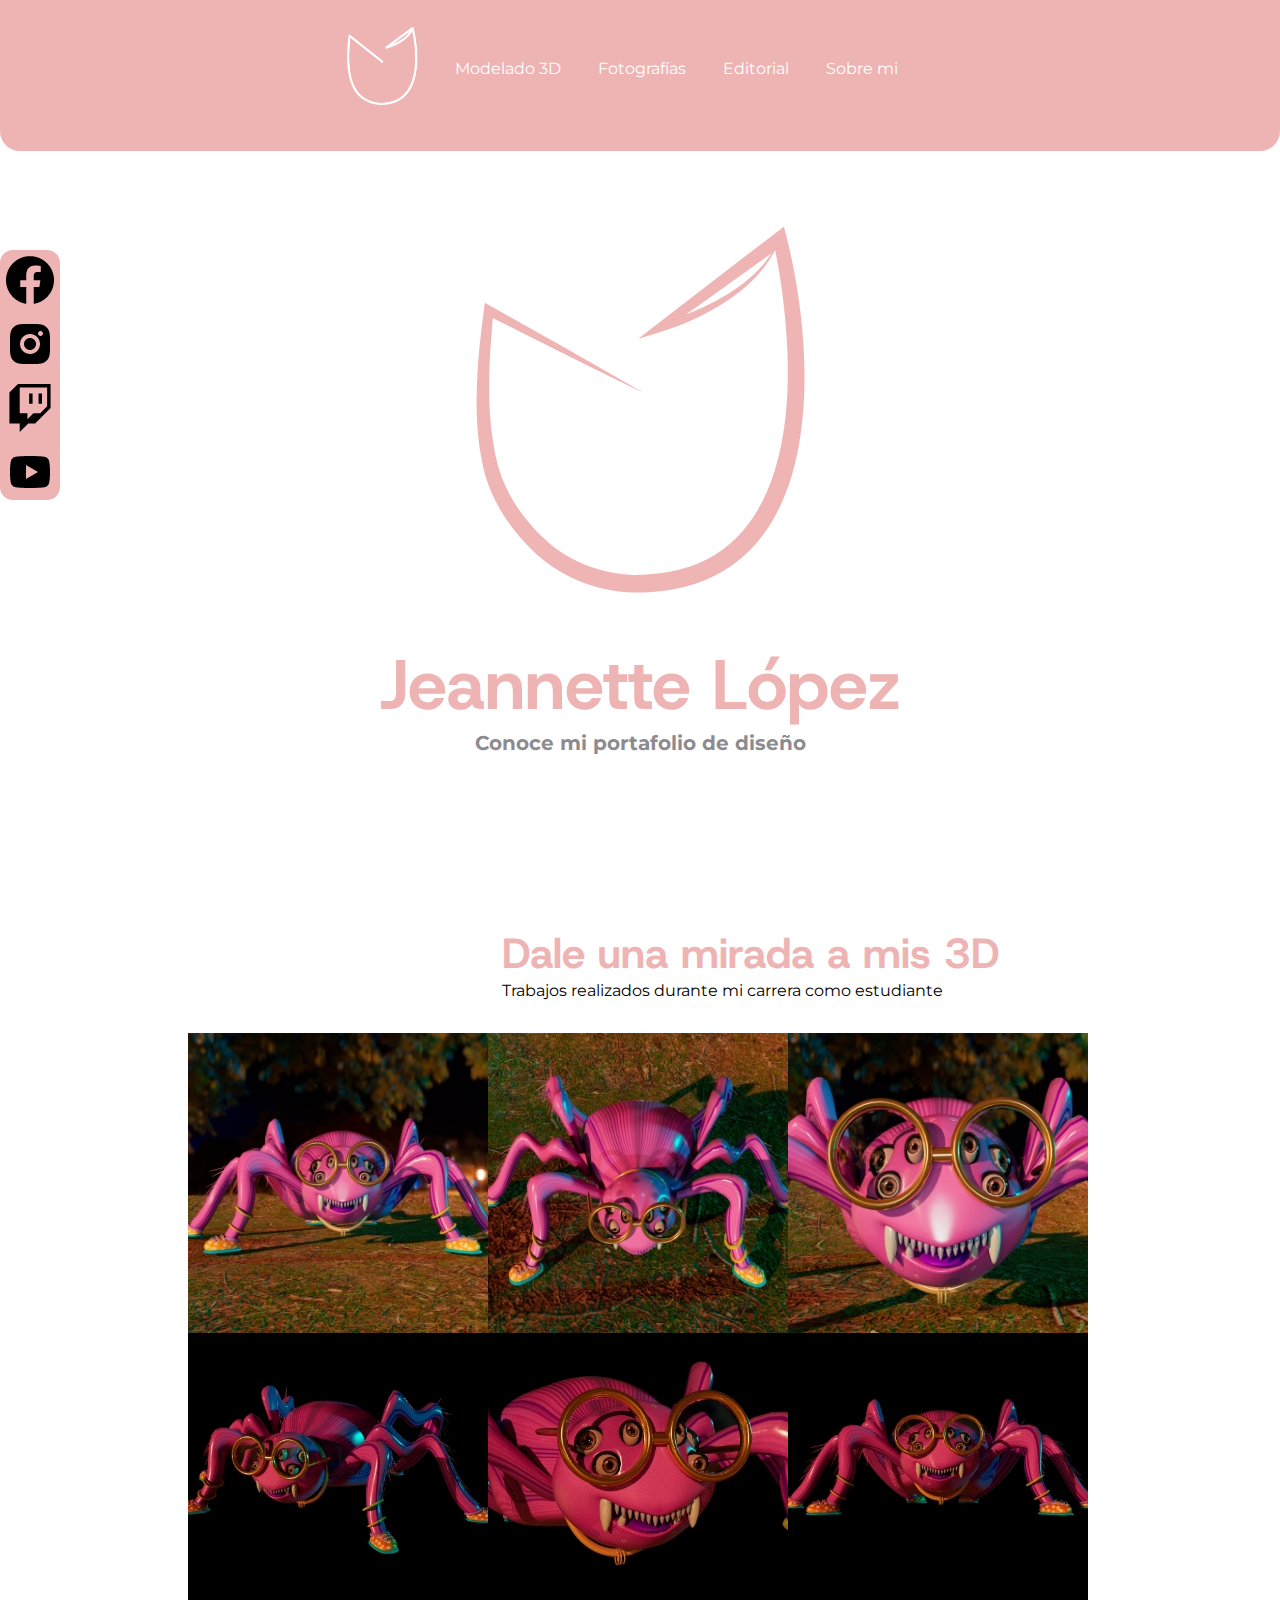
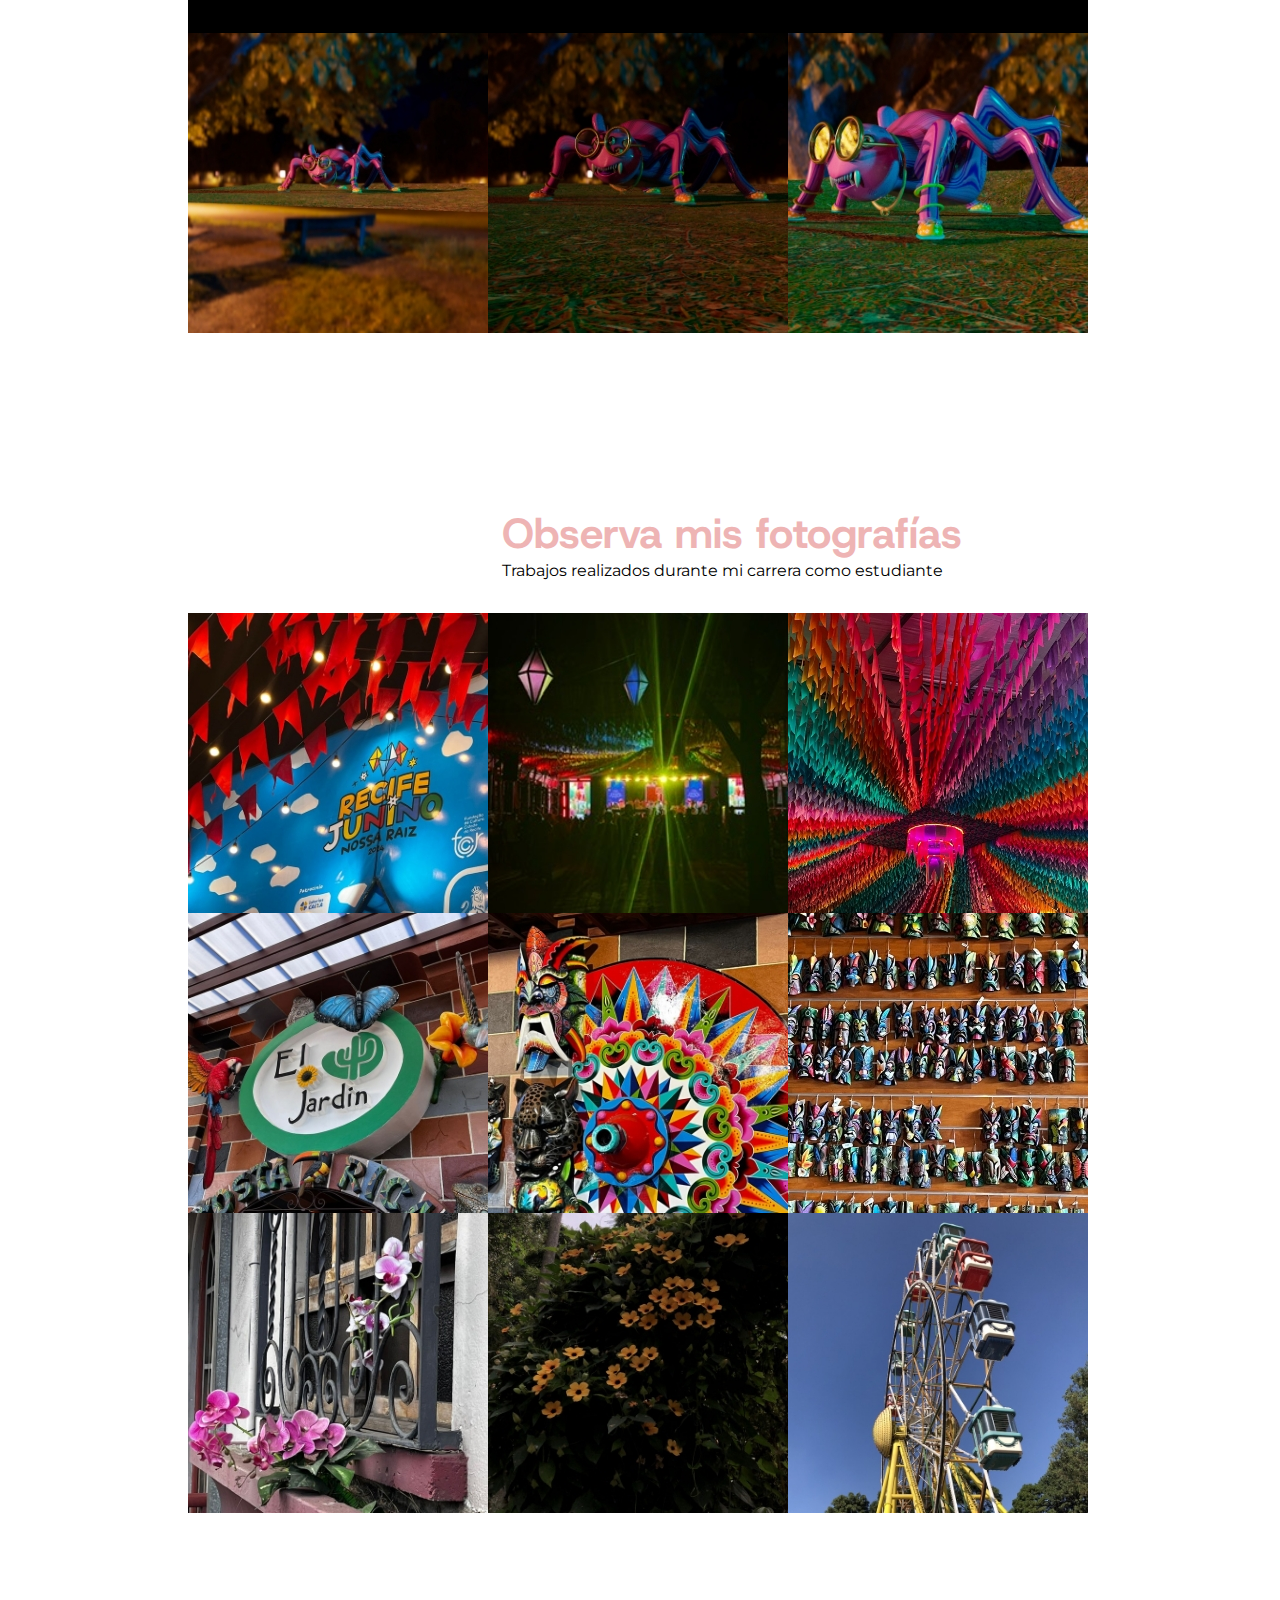
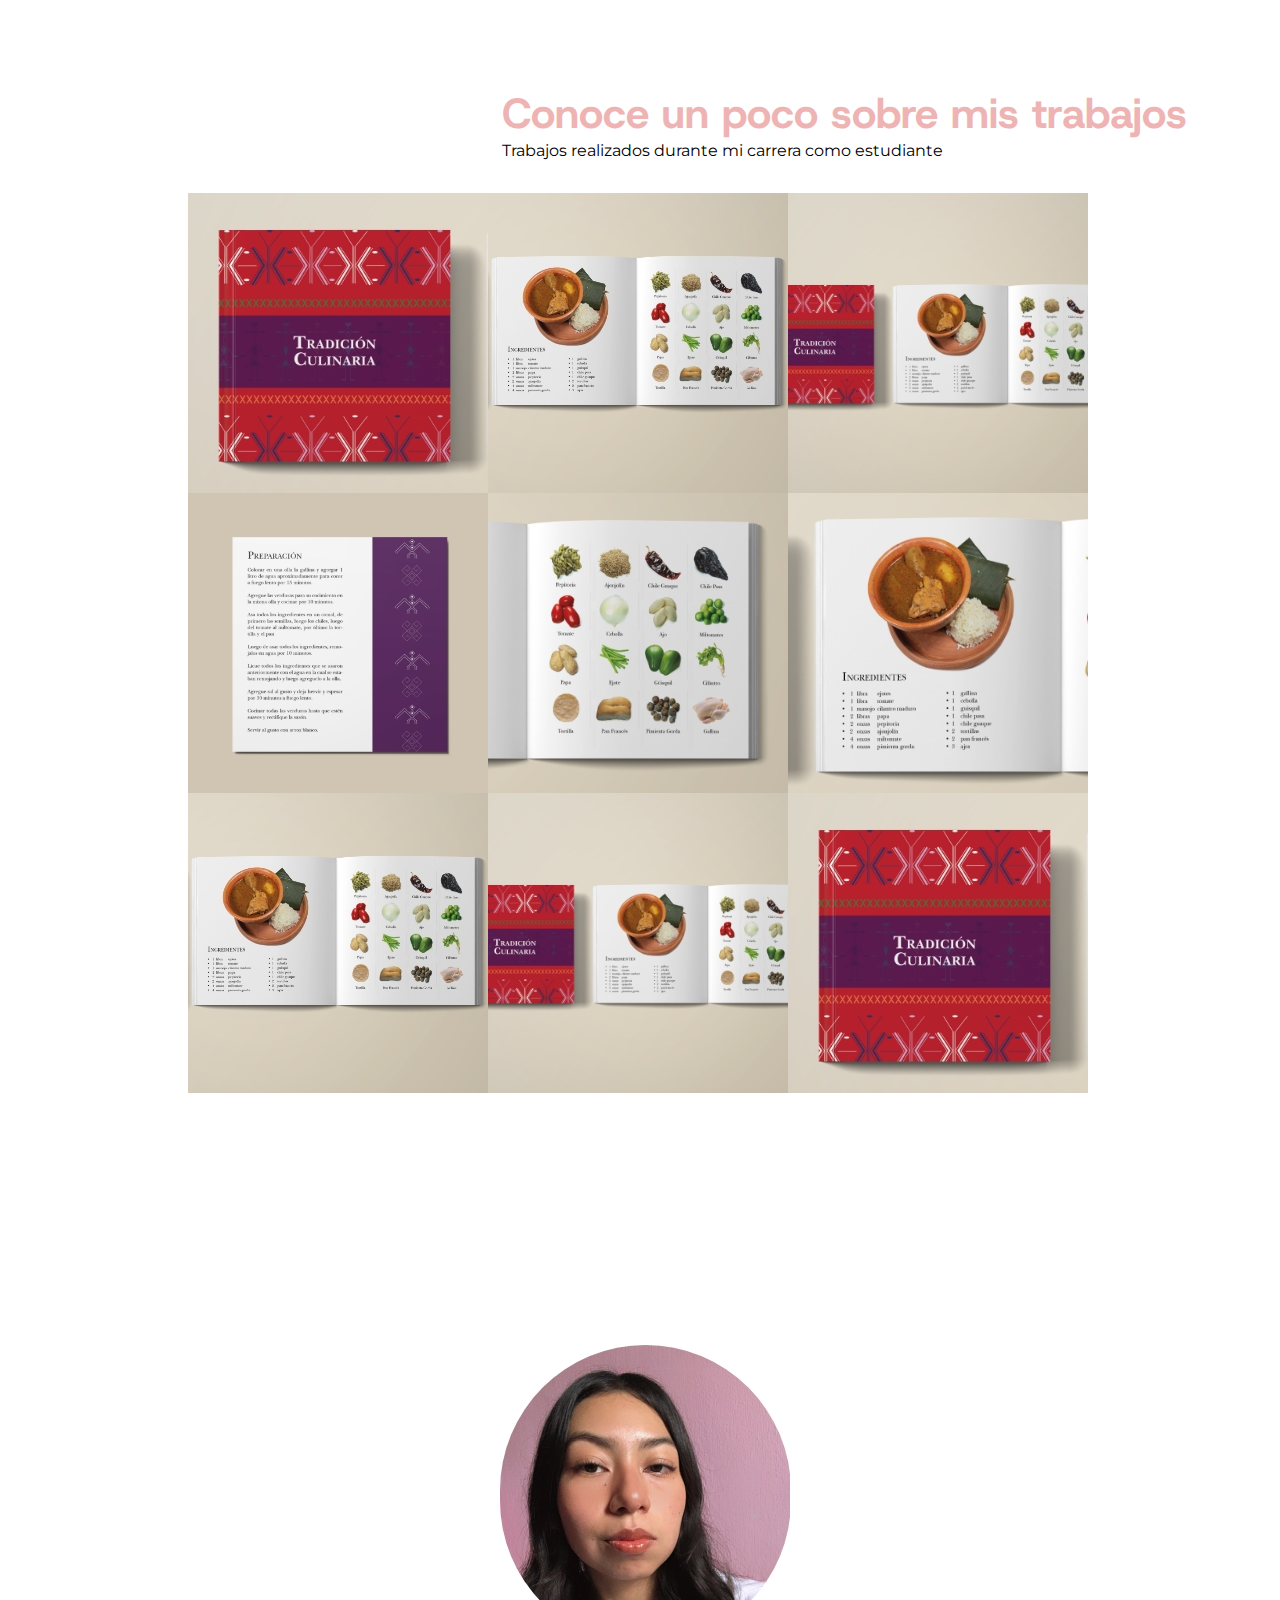
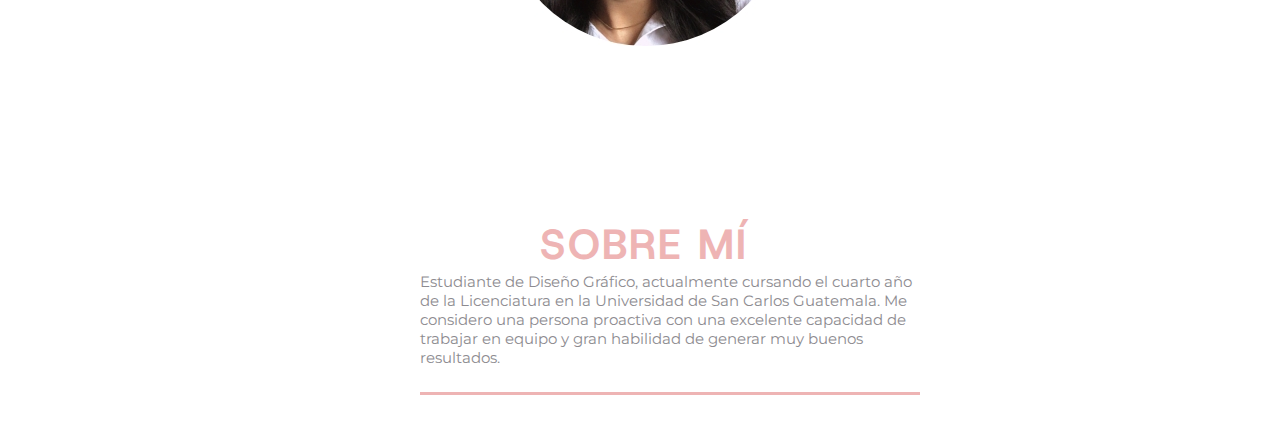
<file: index.html>
<!DOCTYPE html>
<html lang="es">
<head>
    <meta charset="UTF-8">
    <meta name="viewport" content="width=device-width, initial-scale=1.0">
    <title>Jeannette López</title>
    <link rel="icon" href="Imagenes/Logo Favicon.png">
    <link rel="stylesheet" href="css/estilos.css">
    <link rel="preconnect" href="https://fonts.googleapis.com">
<link rel="preconnect" href="https://fonts.gstatic.com" crossorigin>
<link href="https://fonts.googleapis.com/css2?family=Host+Grotesk:ital,wght@0,300..800;1,300..800&family=Josefin+Slab:ital,wght@0,100..700;1,100..700&family=Montserrat:wght@500&display=swap" rel="stylesheet">
<link rel="preconnect" href="https://fonts.googleapis.com">
<link rel="preconnect" href="https://fonts.gstatic.com" crossorigin>
<link href="https://fonts.googleapis.com/css2?family=Host+Grotesk:ital,wght@0,300..800;1,300..800&family=Josefin+Slab:ital,wght@0,100..700;1,100..700&family=Montserrat&display=swap" rel="stylesheet">
</head>
<body>
    <div class="contenedor">
    <div class="redes">
        <ul>
            <li><a href="#"><img src="Imagenes/facebook.png" alt=""></a></li>
            <li><a href="#"><img src="Imagenes/instagram.png" alt=""></a></li>
            <li><a href="#"><img src="Imagenes/twitch.png" alt=""></a></li>
            <li><a href="#"><img src="Imagenes/youtube.png" alt=""></a></li>
        </ul>
    </div>
     <div id="cabecera"></div>   
        <header>
            <nav>
                <table class="menu">
                    <tr>
                        <td class="bmenu"><a href="#cabecera"> <img src="Imagenes/Logo.png" alt="logo"> </a></td>
                        <td class="bmenu"><a href="#3D"> Modelado 3D </a></td>
                        <td class="bmenu"><a href="#fotografías"> Fotografías </a></td>
                        <td class="bmenu"><a href="#editorial"> Editorial </a></td>
                        <td class="bmenu"><a href="#sobre mi"> Sobre mi </a></td>
                    </tr>
                </table>
            </nav>
        </header>
        <aside>
            <img class="logo" src="Imagenes/Isologo.png" alt="logo">
            <h1>Jeannette López</h1>
            <h3>Conoce mi portafolio de diseño</h3>
        </aside>
        <div id="3D"></div>
        <main>
            <section>
                <article>
                    <h2>Dale una mirada a mis 3D</h2>
                    <p>Trabajos realizados durante mi carrera como estudiante</p>
                    <div class="galeria">
                        <a href="render01.html" class="imagen"><img src="Imagenes/Render1.jpg" alt="imagen" class="imagen"></a>
                        <a href="#" class="imagen"><img src="Imagenes/Render2.jpg" alt="imagen" class="imagen"></a>
                        <a href="#" class="imagen"><img src="Imagenes/Render3.jpg" alt="imagen" class="imagen"></a>
                        <a href="#" class="imagen"><img src="Imagenes/Render4.jpg" alt="imagen" class="imagen"></a>
                        <a href="#" class="imagen"><img src="Imagenes/Render5.jpg" alt="imagen" class="imagen"></a>
                        <a href="#" class="imagen"><img src="Imagenes/Render6.jpg" alt="imagen" class="imagen"></a>
                        <a href="#" class="imagen"><img src="Imagenes/Render7.jpg" alt="imagen" class="imagen"></a>
                        <a href="#" class="imagen"><img src="Imagenes/Render8.jpg" alt="imagen" class="imagen"></a>
                        <a href="#" class="imagen"><img src="Imagenes/Render9.jpg" alt="imagen" class="imagen"></a>
                    </div>
                </article>
                <div id="fotografías"></div>
                <article>
                    <h2>Observa mis fotografías</h2>
                    <p>Trabajos realizados durante mi carrera como estudiante</p>
                    <div class="galeria">
                        <a href="#" class="imagen"><img src="Imagenes/F1.jpg" alt="imagen" class="imagen"></a>
                        <a href="#" class="imagen"><img src="Imagenes/F2.jpg" alt="imagen" class="imagen"></a>
                        <a href="#" class="imagen"><img src="Imagenes/F3.jpg" alt="imagen" class="imagen"></a>
                        <a href="#" class="imagen"><img src="Imagenes/F4.jpg" alt="imagen" class="imagen"></a>
                        <a href="#" class="imagen"><img src="Imagenes/F5.jpg" alt="imagen" class="imagen"></a>
                        <a href="#" class="imagen"><img src="Imagenes/F6.jpg" alt="imagen" class="imagen"></a>
                        <a href="#" class="imagen"><img src="Imagenes/F7.jpg" alt="imagen" class="imagen"></a>
                        <a href="#" class="imagen"><img src="Imagenes/F8.jpg" alt="imagen" class="imagen"></a>
                        <a href="#" class="imagen"><img src="Imagenes/F9.jpg" alt="imagen" class="imagen"></a>
                    </div>
                </article>
                <div id="editorial"></div>
                <article>
                    <h2>Conoce un poco sobre mis trabajos</h2>
                    <p>Trabajos realizados durante mi carrera como estudiante</p>
                    <div class="galeria">
                        <a href="#" class="imagen"><img src="Imagenes/Ed1.jpg" alt="imagen" class="imagen"></a>
                        <a href="#" class="imagen"><img src="Imagenes/Ed2.jpg" alt="imagen" class="imagen"></a>
                        <a href="#" class="imagen"><img src="Imagenes/Ed3.jpg" alt="imagen" class="imagen"></a>
                        <a href="#" class="imagen"><img src="Imagenes/Ed4.jpg" alt="imagen" class="imagen"></a>
                        <a href="#" class="imagen"><img src="Imagenes/Ed5.jpg" alt="imagen" class="imagen"></a>
                        <a href="#" class="imagen"><img src="Imagenes/Ed6.jpg" alt="imagen" class="imagen"></a>
                        <a href="#" class="imagen"><img src="Imagenes/Ed7.jpg" alt="imagen" class="imagen"></a>
                        <a href="#" class="imagen"><img src="Imagenes/Ed8.jpg" alt="imagen" class="imagen"></a>
                        <a href="#" class="imagen"><img src="Imagenes/Ed9.jpg" alt="imagen" class="imagen"></a>
                    </div>
                </article>
            </section>
            <div id="sobre mi"></div>
            <article class="sobre">
                <img src="Imagenes/Yo.jpg" alt="foto" class="mifoto">
                <h2 class="sobre">SOBRE MÍ</h2>
                <p class="sobre">Estudiante de Diseño Gráfico, actualmente cursando el cuarto año de la Licenciatura en la Universidad de San Carlos Guatemala. Me considero una persona proactiva con una excelente capacidad de trabajar en equipo y gran habilidad de generar muy buenos resultados.</p>
            </article>
        </main>














    </div>
</body>
</html>
</file>
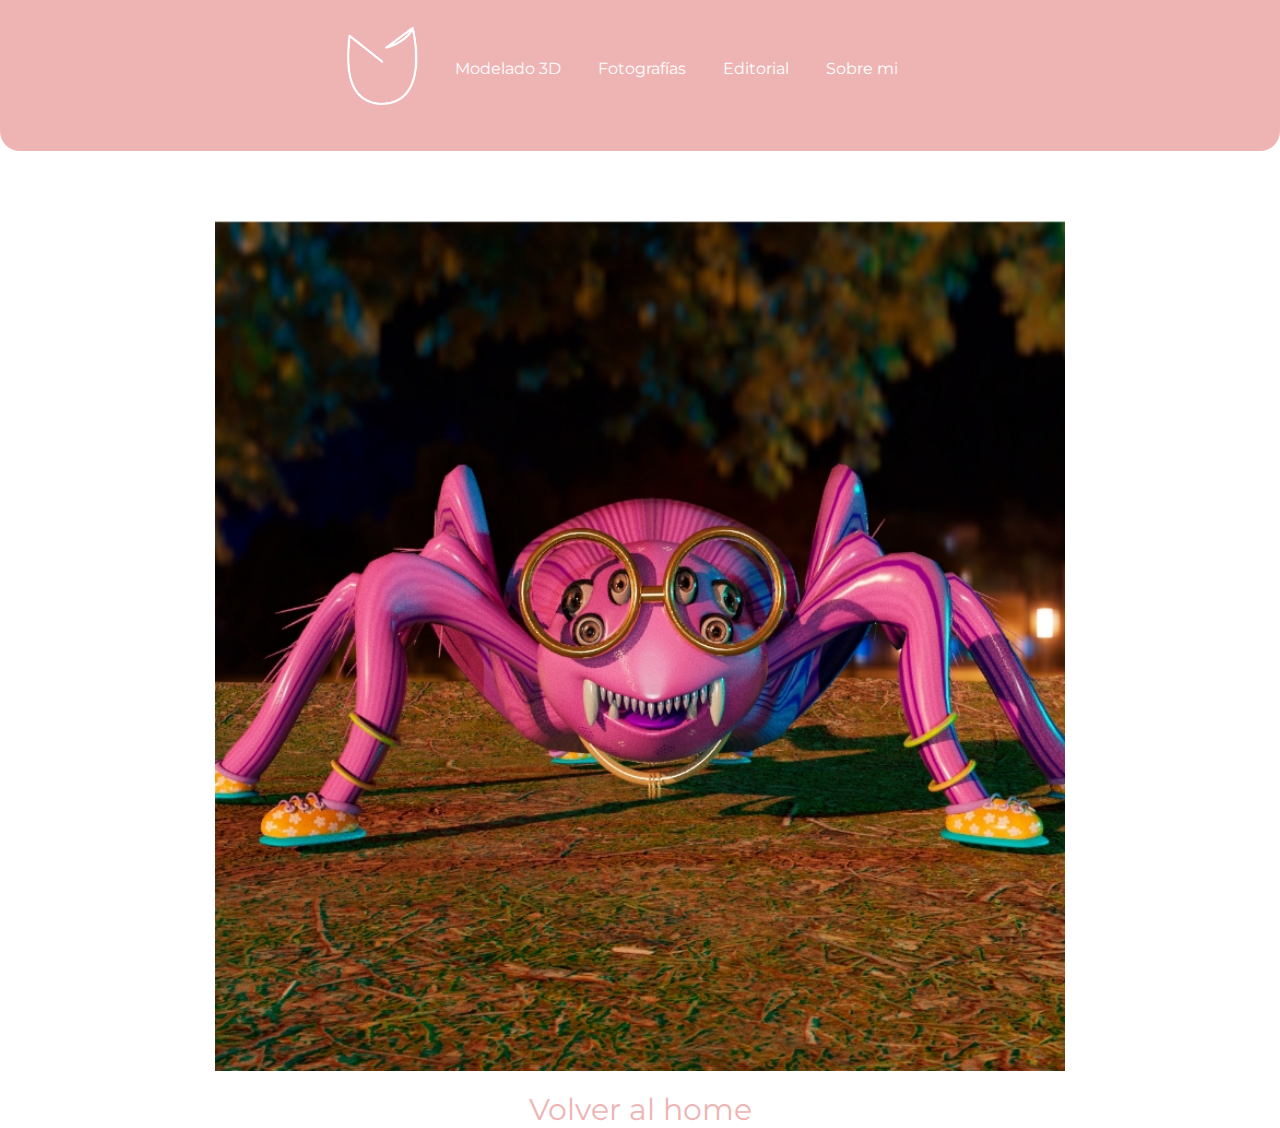
<file: render01.html>
<!DOCTYPE html>
<html lang="es">
<head>
    <meta charset="UTF-8">
    <meta name="viewport" content="width=device-width, initial-scale=1.0">
    <title>Render</title>
    <link rel="icon" href="Imagenes/Logo Favicon.png">
    <link rel="stylesheet" href="css/estilos.css">
    <link rel="preconnect" href="https://fonts.googleapis.com">
<link rel="preconnect" href="https://fonts.gstatic.com" crossorigin>
<link href="https://fonts.googleapis.com/css2?family=Host+Grotesk:ital,wght@0,300..800;1,300..800&family=Josefin+Slab:ital,wght@0,100..700;1,100..700&family=Montserrat:wght@500&display=swap" rel="stylesheet">
<link rel="preconnect" href="https://fonts.googleapis.com">
<link rel="preconnect" href="https://fonts.gstatic.com" crossorigin>
<link href="https://fonts.googleapis.com/css2?family=Host+Grotesk:ital,wght@0,300..800;1,300..800&family=Josefin+Slab:ital,wght@0,100..700;1,100..700&family=Montserrat&display=swap" rel="stylesheet">
</head>
<body>
    <div class="contenedor">
        <header>
            <nav>
                <table class="menu">
                    <tr>
                        <td class="bmenu"><a href="#"> <img src="Imagenes/Logo.png" alt="logo"> </a></td>
                        <td class="bmenu"><a href="#"> Modelado 3D </a></td>
                        <td class="bmenu"><a href="#"> Fotografías </a></td>
                        <td class="bmenu"><a href="#"> Editorial </a></td>
                        <td class="bmenu"><a href="#"> Sobre mi </a></td>
                    </tr>

                </table>
            </nav>
        </header>
        <main>
            <img src="Imagenes/Render01.jpg" alt="render" class="render01">
            <a href="index.html" class="volver">Volver al home</a>

        </main>





    </div>
</body>
</html>
</file>
<file: css/estilos.css>
*{
    margin: 0;
    padding: 0;
    text-decoration: none;
    font-family: Montserrat, sans-serif;

}

html{
    scroll-behavior: smooth;
}

.contenedoor{
    width: 1200px;
    background-color: #EFB5B5;
    margin-left: auto;
    margin-right: auto; 

}
/* aquí comienza mi header */

header{
    background-color: #EEB4B4;
    border-radius: 0 0 20px 20px;
    position: sticky;
    top: 0;
    z-index: 1;

}

.menu{
    margin-left: auto;
    margin-right: auto;
    padding-top: 25px;
    padding-bottom: 40px;

}

.bmenu{
    padding-right: 35px;
}

a{
    color: white;
    font-family: Montserrat, sans-serif;

}
a:hover{
    opacity: 52%;
    transition: 0.5s;
}
/* aquí empieza mi aside */
.logo{
    display: block;
    margin-right: auto;
    margin-left: auto;
    margin-top: 75px;
    margin-bottom: 45px;

}

h1{
    text-align: center;
    font-size: 70px;
    font-family: Host Grotesk, sans-serif;
    color: #EEB4B4;

}

h3{
    text-align: center;
    font-size: 20px;
    font-family: Montserrat;
    color: #8D8B90;

}
/* aquí empieza mi main */

h2{
    font-family: Host Grotesk, sans-serif;
    color: #EEB4B4;
    font-size: 42px;
    margin-top: 170px;
    margin-left: 502px;

}

p{
    margin-left: 502px;
    margin-bottom: 35px;

}

.galeria{
    width: 900px;
    margin-left: auto;
    margin-right: auto;

}

img.imagen{
    margin: -2px;

}

/* aquí edito la página del render grande */

img.render01{
    display: block;
    width: 850px;
    margin-left: auto;
    margin-right: auto;
    margin-top: 70px;
    margin-bottom: 20px;

} 

a.volver{
    display: block;
    color: #EEB4B4;
    text-align: center;
    font-size: 30px;

}

/* aquí trabajo sobre mi */

article.sobre{
    width: 800px;
    display: block;
    margin-left: auto;
    margin-right: auto;

}

img.mifoto{
    margin-top: 250px;
    display: block;
    margin-left: 260px;
    margin-right: 260px;

}

h2.sobre{
    margin-left: 300px;
    margin-right: 220px;
    font-size: 42px;
    color: #EEB4B4;
    letter-spacing: 2px;

}

p.sobre{
    display: block;
    color: #8D8B90;
    font-size: 15px;
    margin-left: 180px;
    margin-right: 180px;
    padding-bottom: 25px;
    border-bottom: 3px solid #EEB4B4;
    width: 500px;

}
/* aquí van los botones de redes */

div.redes{
    width: 60px;
    height: 250px;
    background-color: #EEB4B4;
    position: fixed;
    top: 250px;
    left: 0px;
    border-radius: 13px;
}
li{
    list-style: none;
    text-align: center;
    padding: 6px;
}
</file>
